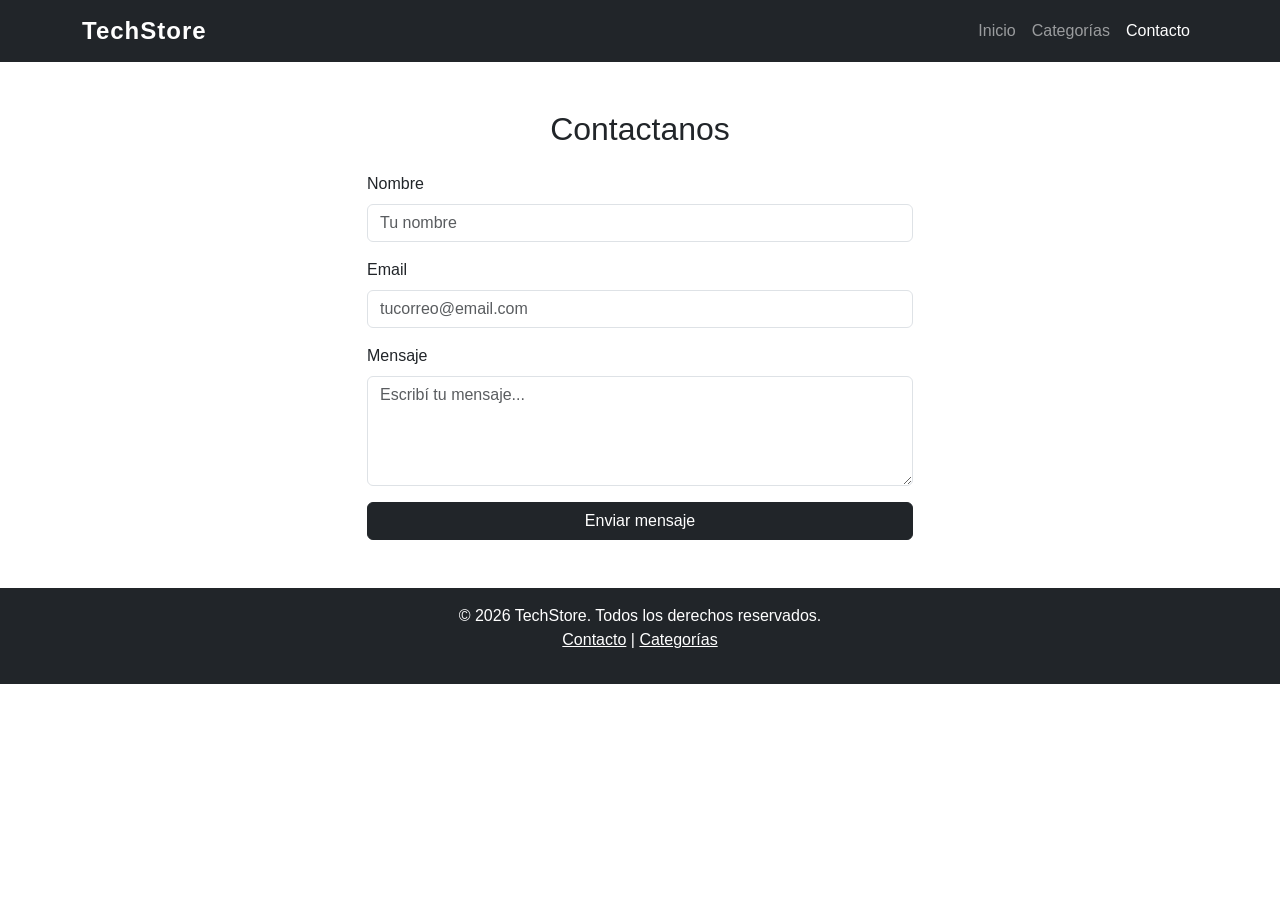
<file: contacto.html>
<!DOCTYPE html>
<html lang="es">
<head>
  <meta charset="UTF-8">
  <meta name="viewport" content="width=device-width, initial-scale=1.0">
  <title>TechStore - Contacto</title>
  <link href="https://cdn.jsdelivr.net/npm/bootstrap@5.3.0/dist/css/bootstrap.min.css" rel="stylesheet">
  <link rel="stylesheet" href="css/styles.css">
</head>
<body>

  <!-- NAVBAR -->
  <nav class="navbar navbar-expand-lg navbar-dark bg-dark">
    <div class="container">
      <a class="navbar-brand fw-bold" href="index.html">TechStore</a>
      <button class="navbar-toggler" type="button" data-bs-toggle="collapse" data-bs-target="#navbarNav">
        <span class="navbar-toggler-icon"></span>
      </button>
      <div class="collapse navbar-collapse" id="navbarNav">
        <ul class="navbar-nav ms-auto">
          <li class="nav-item"><a class="nav-link" href="index.html">Inicio</a></li>
          <li class="nav-item"><a class="nav-link" href="categorias.html">Categorías</a></li>
          <li class="nav-item"><a class="nav-link active" href="contacto.html">Contacto</a></li>
        </ul>
      </div>
    </div>
  </nav>

  <!-- FORMULARIO -->
  <div class="container mt-5">
    <div class="row justify-content-center">
      <div class="col-md-6">
        <h2 class="mb-4 text-center">Contactanos</h2>
        <form id="formContacto" novalidate>

          <div class="mb-3">
            <label for="nombre" class="form-label">Nombre</label>
            <input type="text" class="form-control" id="nombre" placeholder="Tu nombre" required>
            <div class="invalid-feedback">Por favor ingresá tu nombre.</div>
          </div>

          <div class="mb-3">
            <label for="email" class="form-label">Email</label>
            <input type="email" class="form-control" id="email" placeholder="tucorreo@email.com" required>
            <div class="invalid-feedback">Por favor ingresá un email válido.</div>
          </div>

          <div class="mb-3">
            <label for="mensaje" class="form-label">Mensaje</label>
            <textarea class="form-control" id="mensaje" rows="4" placeholder="Escribí tu mensaje..." required></textarea>
            <div class="invalid-feedback">Por favor ingresá un mensaje.</div>
          </div>

          <div class="d-grid">
            <button type="submit" class="btn btn-dark">Enviar mensaje</button>
          </div>

          <div id="mensajeExito" class="alert alert-success mt-3 d-none">
            ¡Mensaje enviado correctamente!
          </div>

        </form>
      </div>
    </div>
  </div>

  <!-- FOOTER -->
  <footer class="bg-dark text-white text-center py-3 mt-5">
    <p class="mb-0">&copy; 2026 TechStore. Todos los derechos reservados.</p>
    <p><a href="contacto.html" class="text-white">Contacto</a> | <a href="categorias.html" class="text-white">Categorías</a></p>
  </footer>

  <script src="https://cdn.jsdelivr.net/npm/bootstrap@5.3.0/dist/js/bootstrap.bundle.min.js"></script>
  <script>
    document.getElementById('formContacto').addEventListener('submit', function(e) {
      e.preventDefault();
      if (!this.checkValidity()) {
        this.classList.add('was-validated');
        return;
      }
      document.getElementById('mensajeExito').classList.remove('d-none');
      this.reset();
      this.classList.remove('was-validated');
    });
  </script>
</body>
</html>
</file>
<file: css/styles.css>
/* ===== GENERAL ===== */
body {
  font-family: 'Segoe UI', sans-serif;
}

/* ===== NAVBAR ===== */
.navbar-brand {
  font-size: 1.5rem;
  letter-spacing: 1px;
}

/* ===== CARRUSEL ===== */
.carousel-item img {
  object-fit: cover;
  height: 400px;
}

/* ===== CARDS ===== */
.card {
  transition: transform 0.2s ease;
  border: none;
  box-shadow: 0 2px 8px rgba(0,0,0,0.1);
}

.card:hover {
  transform: translateY(-5px);
}

.card-img-top {
  height: 200px;
  object-fit: cover;
}

/* ===== FOOTER ===== */
footer {
  margin-top: 60px;
}

footer a:hover {
  color: #adb5bd !important;
  text-decoration: none;
}

/* ===== FORMULARIO ===== */
.btn-dark:hover {
  background-color: #333;
}
</file>
